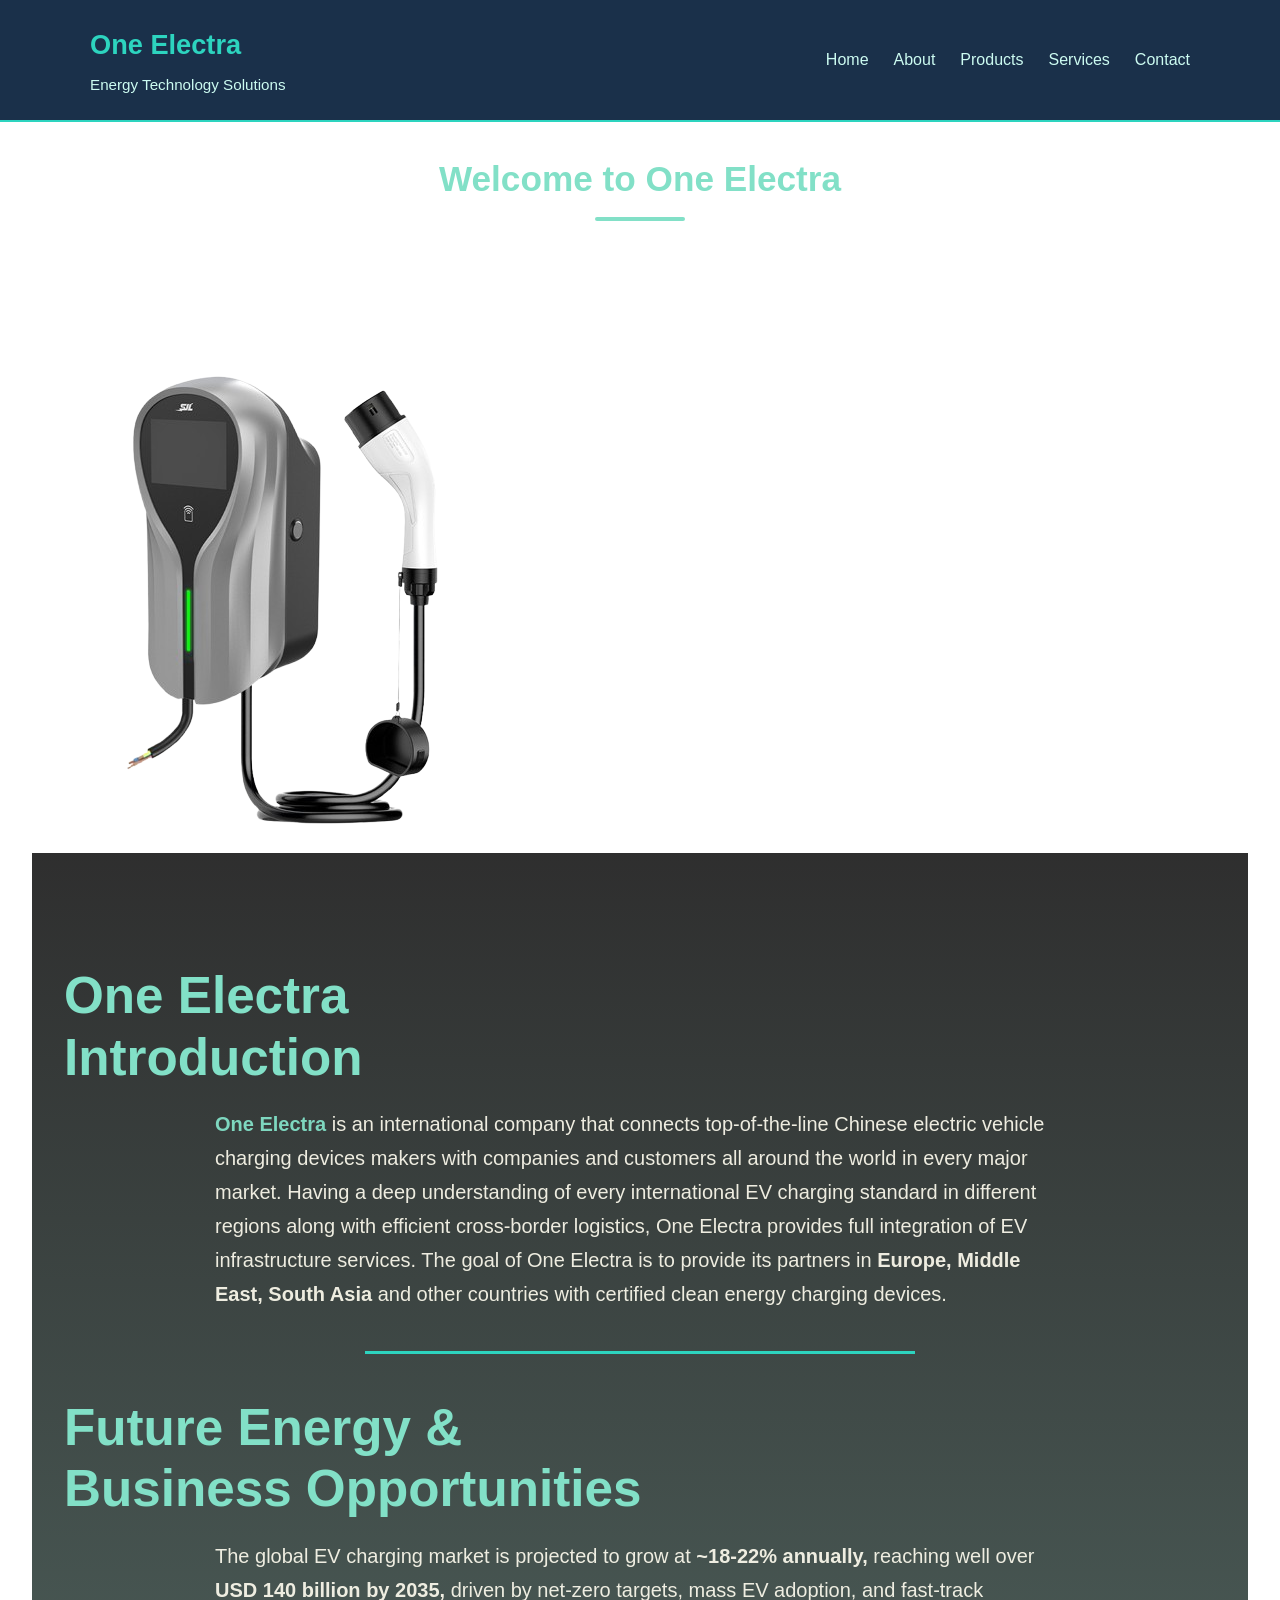
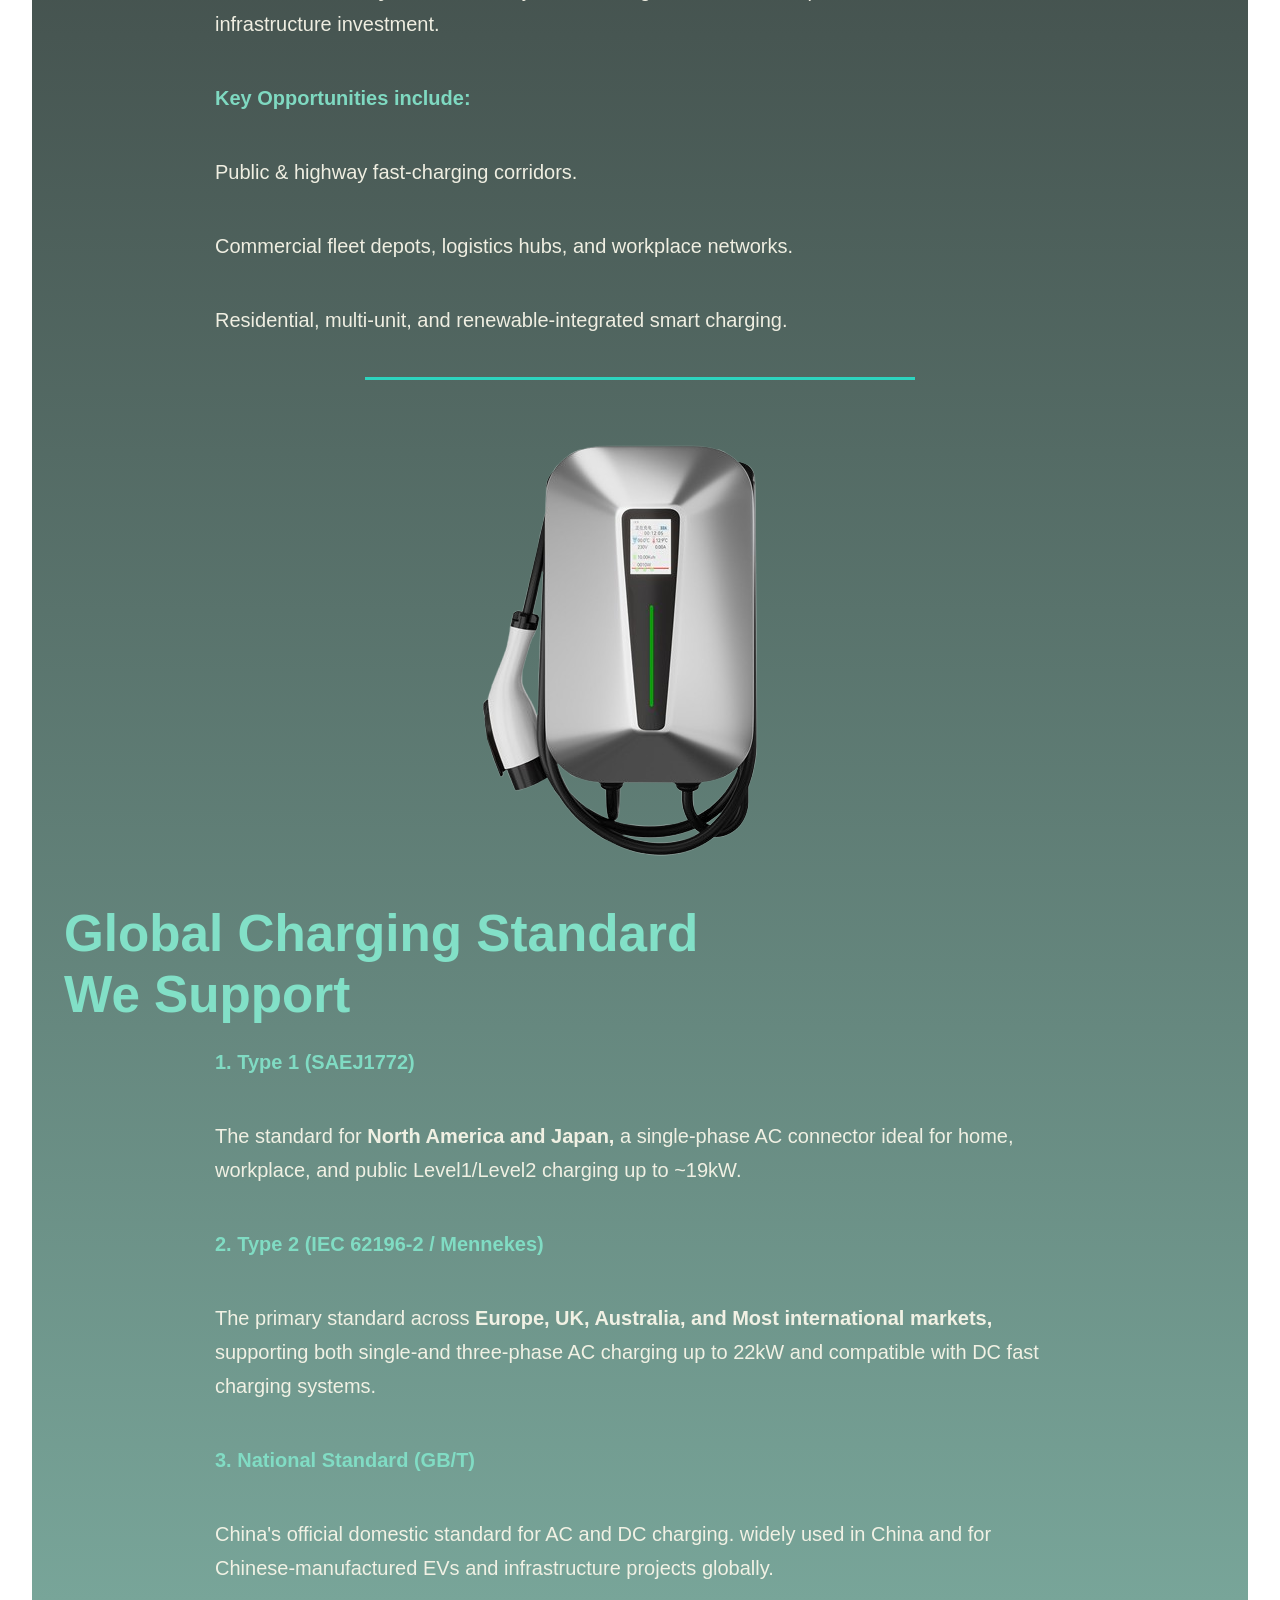
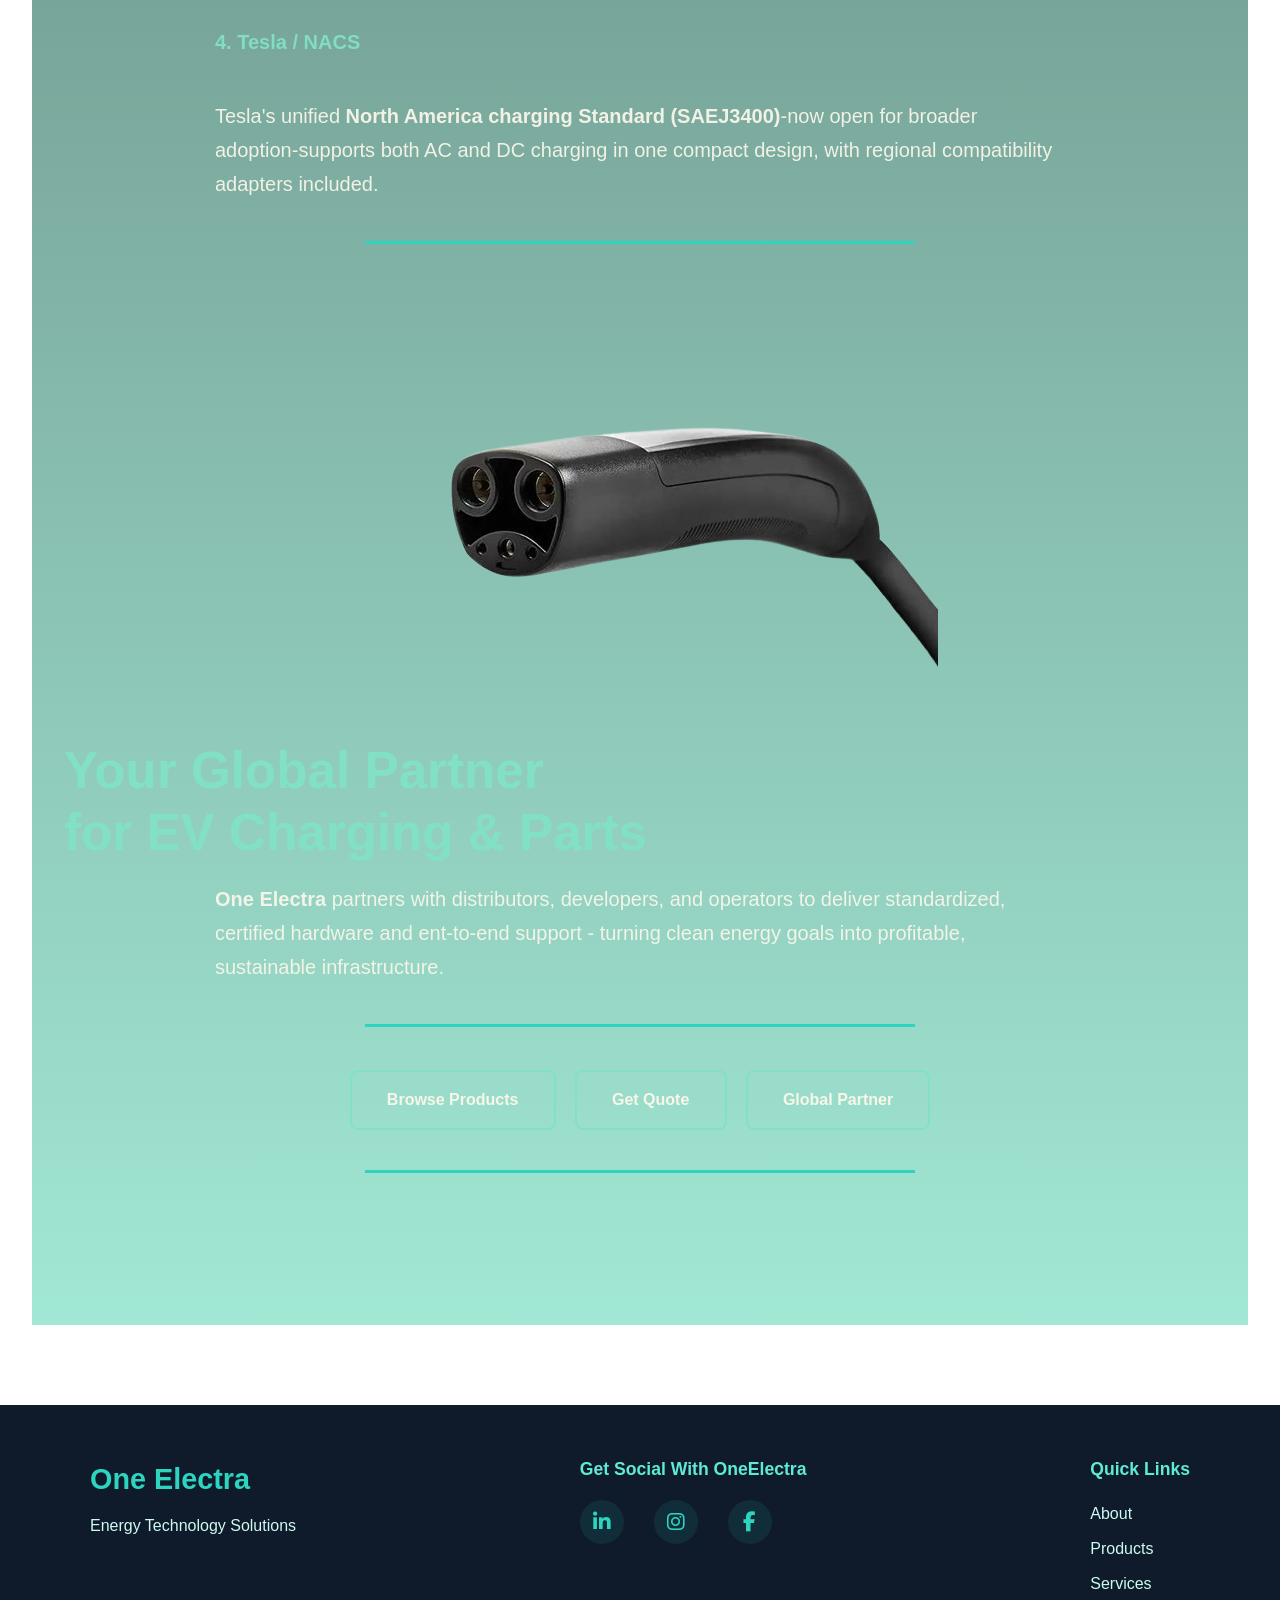
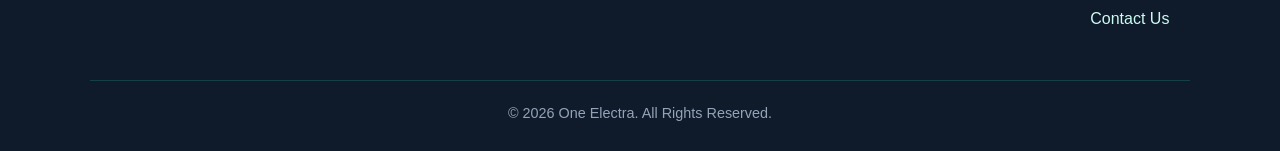
<file: index.html>
<!DOCTYPE html>
<html lang="en">
<head>
    <meta charset="UTF-8">
    <meta name="viewport" content="width=device-width, initial-scale=1.0">
    <meta name="description" content="YiBu One Hub Solution: Global EV charging stations, Type 2/1//GB/T adapters, Conversion Head sourcing services from reliable and suppliers.">
    <title>One Electra | EV Chargers & Parts</title>
    <!--Link external CSS file -->
    <link rel="stylesheet" href="style.css">
    <link rel="icon" href="./images/favicon.png" type="image/png">  
    <link rel="stylesheet" href="https://cdnjs.cloudflare.com/ajax/libs/font-awesome/6.4.0/css/all.min.css">
</head>
<body>

<!-- Header -->
<header class="site-header">
  <div class="header-content">
    <!-- Brand Logo + Name -->
    <div class="header-brand">
      <h2>One Electra</h2>
      <p>Energy Technology Solutions</p >
    </div>

    <!-- Navigation Links -->
    <nav class="header-nav">
                <a href="index.html" class="nav-link" data-page"index">Home</a>
                <a href="about.html" class="nav-link" data-page"about">About</a>
                <a href="products.html" class="nav-link" data-page"products">Products</a>
                <a href="services.html" class="nav-link" data-page"services">Services</a>
                <a href="contact.html" class="nav-link" data-page"contact">Contact</a>
    </nav>
</div>
</header>

<!-- Home Section -->
    <br>
    <h2 class="section-title">Welcome to One Electra</h2>
<section id="home" class="active">
<div class="wrapper">
  <img class="bg-overlay-img" src="./images/DL-EU004-1-removebg-preview.png" alt="decor image">
  
  <!-- Middle layer image -->
    <div class="hero">
    <h1 align="left" style="color:#82E0C7">One Electra <br>Introduction</h1>
    <p align="left"><strong style="color:#82E0C7">One Electra</strong> is an international company that connects top-of-the-line Chinese electric vehicle charging devices makers with companies and customers all around the world in every major market.
Having a deep understanding of every international EV charging standard in different regions along with efficient cross-border logistics, One Electra provides full integration of EV infrastructure services. The goal of One Electra is to provide its partners in <strong>Europe, Middle East, South Asia</strong> and other countries with certified clean energy charging devices.</p>
    <hr style="border: none; border-bottom: 3px solid #2DD4BF; width:550px; margin:15px auto;"> <br>
    
    <h1 align="left" style="color:#82E0C7">Future Energy & <br>Business Opportunities</h1>
    <p align="left">The global EV charging market is projected to grow at <b>~18-22% annually,</b> reaching well over <b>USD 140 billion by 2035,</b> driven by net-zero targets, mass EV adoption, and fast-track infrastructure investment.</p>
    <p align="left" style="color:#82E0C7"><b>Key Opportunities include:</b></p>
    <p align="left">Public & highway fast-charging corridors.</p>
    <p align="left">Commercial fleet depots, logistics hubs, and workplace networks.</p>
    <p align="left">Residential, multi-unit, and renewable-integrated smart charging.</p>
    <hr style="border: none; border-bottom: 3px solid #2DD4BF; width:550px; margin:15px auto;">
    
       
    
    <div class="wrapper">
  <img class="bg-overlay-img" src="./images/first_ev-removebg.png" alt="decor image">
  
     <h1 align="left" style="color:#82E0C7">Global Charging Standard<br>We Support</h1>
     <p align="left" style="color:#82E0C7"><b>1. Type 1 (SAEJ1772)</b></p>
     <p align="left">The standard for <b>North America and Japan,</b> a single-phase AC connector ideal for home, workplace, and public Level1/Level2 charging up to ~19kW.</p>
     
     <p align="left" style="color:#82E0C7"><b>2. Type 2 (IEC 62196-2 / Mennekes)</b></p>
     <p align="left">The primary standard across <b>Europe, UK, Australia, and Most international markets,</b> supporting both single-and three-phase AC charging up to 22kW and compatible with DC fast charging systems.</p>
     
     <p align="left" style="color:#82E0C7"><b>3. National Standard (GB/T)</b></p>
     <p align="left">China's official domestic standard for AC and DC charging. widely used in China and for Chinese-manufactured EVs and infrastructure projects globally.</p>
     
     
     <p align="left" style="color:#82E0C7"><b>4. Tesla / NACS</b></p>
     <p align="left">Tesla's unified <b>North America charging Standard (SAEJ3400)</b>-now open for broader adoption-supports both AC and DC charging in one compact design, with regional compatibility adapters included.</p>
     <hr style="border: none; border-bottom: 3px solid #2DD4BF; width:550px; margin:15px auto;">
     <br><br>
   <div class="wrapper">
   <img class="bg-overlay-img" src="./images/NACS_Gun-removebg-preview.png" alt="decor image">
        <h1 align="left" style="color:#82E0C7">Your Global Partner <br>for EV Charging & Parts</h1>
        <p align="left"><b>One Electra</b> partners with distributors, developers, and operators to deliver standardized, certified hardware and ent-to-end support - turning clean energy goals into profitable, sustainable infrastructure.</p>
        <hr style="border: none; border-bottom: 3px solid #2DD4BF; width:550px; margin:15px auto;">
        <br>
        <div class="btn-group">
            <a href="products.html" class="btn btn-outline nav-link" data-page="products">Browse Products</a>
            <a href="contact.html" class="btn btn-outline nav-link" data-page="contact">Get Quote</a>
            <a href="https://www.yibuglobal.com" class="btn btn-outline nav-link" target="_blank" rel="noopener noreferrer">Global Partner</a>
   </div>
   <p><hr style="border: none; border-bottom: 3px solid #2DD4BF; width:550px; margin:15px auto;"> </p>
   </div></div>
</section>

<!-- Footer -->
<footer class="site-footer">
  <div class="footer-content">
    <!-- Brand -->
    <div class="footer-brand">
      <h2>One Electra</h2>
      <p>Energy Technology Solutions</p >
    </div>

    <!-- Social Links -->
    <div class="footer-social">
      <h4>Get Social With OneElectra</h4>
      <div class="social-links">
        <a href="https://www.linkedin.com/in/hafiz-mudassar-siddique-11a977320" target="_blank" rel="noopener noreferrer" class="social-link linkedin" aria-label="LinkedIn">
          <i class="fab fa-linkedin-in"></i>
        </a >
        <a href="https://www.instagram.com/oneelectra_technology" target="_blank" rel="noopener noreferrer" class="social-link instagram" aria-label="Instagram">
          <i class="fab fa-instagram"></i>
        </a >
        <a href="https://www.facebook.com/profile.php?id=61591170849895" target="_blank" rel="noopener noreferrer" class="social-link facebook" aria-label="Facebook">
          <i class="fab fa-facebook-f"></i>
        </a >
    
      </div>
    </div>

    <!-- Quick Links -->
    <div class="footer-links">
      <h4>Quick Links</h4>
      <a href="about.html">About</a >
      <a href="products.html">Products</a >
      <a href="services.html">Services</a >
      <a href="contact.html">Contact Us</a >
    </div>
  </div>

  <!-- Copyright -->
  <div class="footer-bottom">
    <p>© 2026 One Electra. All Rights Reserved.</p >
  </div>
</footer>

<!-- Page Switch Script -->
<script>
   document.querySelectorAll('.nav-link').forEach (link => {
    link.addEventListener('click', function(e) {
        e.preventDefault();
        document.querySelectorAll('section').forEach(s => s.classList.remove('active'));
        document.querySelectorAll('.nav-link').forEach(l => l.classList.remove('active'));
        const page = this.getAttribute('data-page');
        document.getElementById(page).classList.add('active'
        this.classList.add('active');
        window.scrollTo({ top: 0, behavior: 'smooth' });
    });
});
</script>
</body>
</html>
</file>
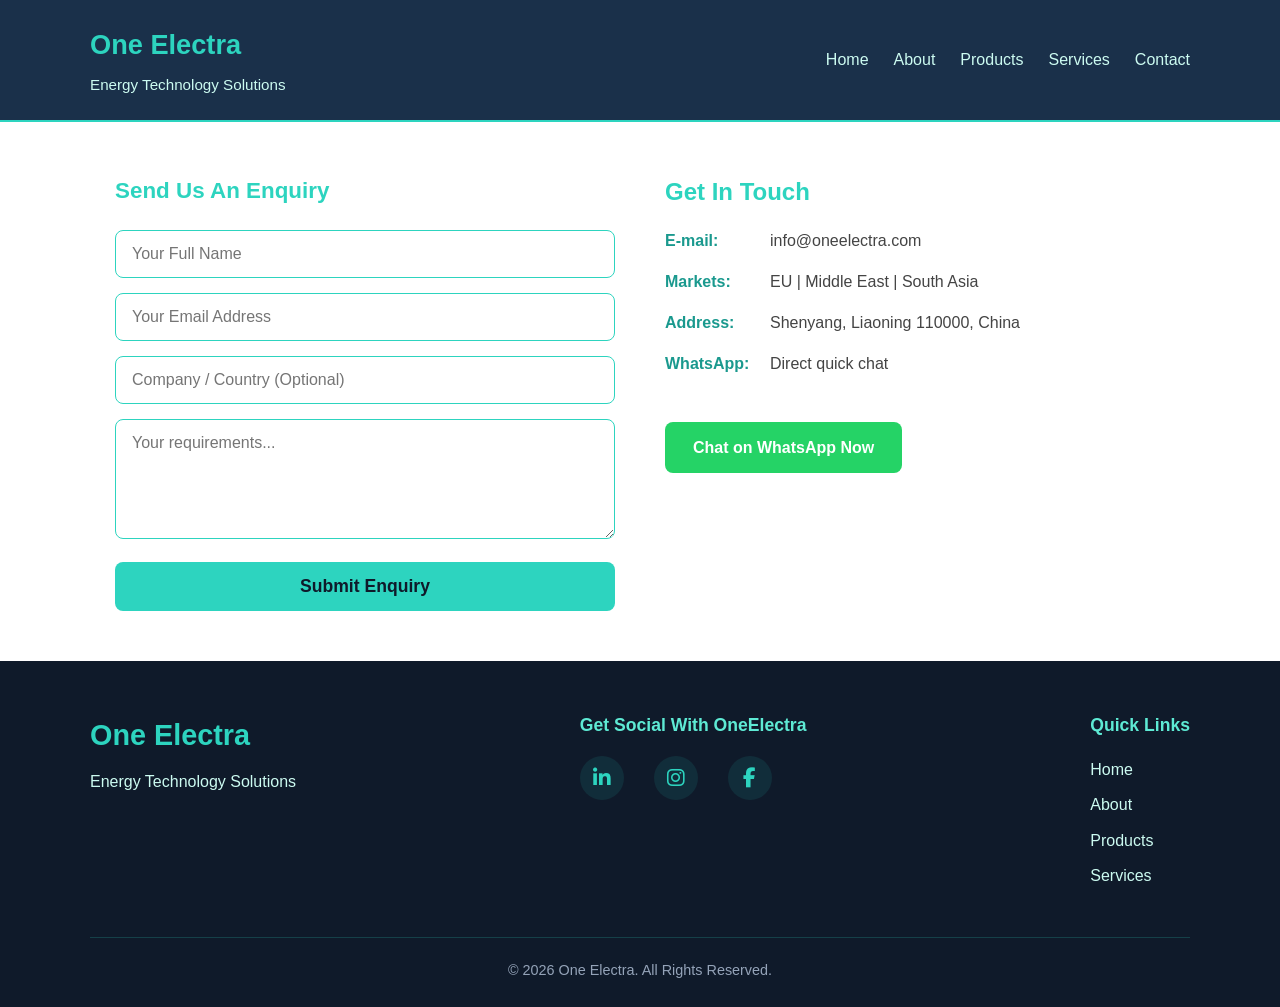
<file: contact.html>
<!DOCTYPE html>
<html lang="en">
<head>
    <meta charset="UTF-8">
    <meta name="viewport" content="width=device-width, initial-scale=1.0">
    <meta name="description" content="YiBu One Hub Solution: Global EV charging stations, Type 2/1//GB/T adapters, Conversion Head sourcing services from reliable and suppliers.">
    <title>One Electra | EV Chargers & Parts</title>
 <!--Link external CSS file -->
    <link rel="stylesheet" href="style.css">
    <link rel="icon" href="./images/favicon.png" type="image/png">
    <link rel="stylesheet" href="https://cdnjs.cloudflare.com/ajax/libs/font-awesome/6.4.0/css/all.min.css">
   
</head>
<body>

<!-- Header -->
<header class="site-header">
  <div class="header-content">
    <!-- Brand Logo + Name -->
    <div class="header-brand">
      <h2>One Electra</h2>
      <p>Energy Technology Solutions</p >
    </div>

    <!-- Navigation Links -->
    <nav class="header-nav">
                <a href="index.html" class="nav-link" data-page"index">Home</a>
                <a href="about.html" class="nav-link" data-page"about">About</a>
                <a href="products.html" class="nav-link" data-page"products">Products</a>
                <a href="services.html" class="nav-link" data-page"services">Services</a>
                <a href="contact.html" class="nav-link" data-page"contact">Contact</a>
    </nav>
</div>
</header>

<!-- ==================== CONTACT SECTION: SIDE BY SIDE ==================== -->
<div class="contact-wrapper">

  <!-- LEFT: ENQUIRY FORM (WORKS ON GITHUB) -->
  <div class="form-column">
    <h3>Send Us An Enquiry</h3>
    <form action="https://formsubmit.co/support@oneelectra.com" method="POST">
      <!-- Hidden Settings -->
      <input type="hidden" name="_subject" value="New Enquiry | One Electra">
      <input type="hidden" name="_captcha" value="false">
      <input type="hidden" name="_template" value="table">

      <input type="text" name="full_name" placeholder="Your Full Name" required>
      <input type="email" name="sender_email" placeholder="Your Email Address" required>
      <input type="text" name="company_country" placeholder="Company / Country (Optional)">
      <textarea name="details" placeholder="Your requirements..." rows="5" required></textarea>
      <button type="submit">Submit Enquiry</button>
    </form>
  </div>

  <!-- RIGHT: GET IN TOUCH DETAILS -->
  <div class="info-column">
    <h2>Get In Touch</h2>
    <div class="detail-row">
      <span class="label">E‑mail:</span>
      <span>info@oneelectra.com</span>
    </div>
    <div class="detail-row">
      <span class="label">Markets:</span>
      <span>EU | Middle East | South Asia</span>
    </div>
    <div class="detail-row">
      <span class="label">Address:</span>
      <span>Shenyang, Liaoning 110000, China</span>
    </div>
    <div class="detail-row">
      <span class="label">WhatsApp:</span>
      <span>Direct quick chat</span>
    </div>
<a href="https://wa.me/8615504192700?text=Hello%20One%20Electra%20Team%2C%20I%20am%20inquiring%20about%20your%20EV%20charging%20solutions%20and%20would%20like%20full%20details."target="_blank" rel="noopener noreferrer" class="whatsapp-btn">
  Chat on WhatsApp Now
</a >
  </div>

</div>


<!-- Footer -->
<footer class="site-footer">
  <div class="footer-content">
    <!-- Brand -->
    <div class="footer-brand">
      <h2>One Electra</h2>
      <p>Energy Technology Solutions</p >
    </div>

    <!-- Social Links -->
    <div class="footer-social">
      <h4>Get Social With OneElectra</h4>
      <div class="social-links">
        <a href="https://www.linkedin.com/in/hafiz-mudassar-siddique-11a977320" target="_blank" rel="noopener noreferrer" class="social-link linkedin" aria-label="LinkedIn">
          <i class="fab fa-linkedin-in"></i>
        </a >
        <a href="https://www.instagram.com/oneelectra_technology" target="_blank" rel="noopener noreferrer" class="social-link instagram" aria-label="Instagram">
          <i class="fab fa-instagram"></i>
        </a >
        <a href="https://www.facebook.com/profile.php?id=61591170849895" target="_blank" rel="noopener noreferrer" class="social-link facebook" aria-label="Facebook">
          <i class="fab fa-facebook-f"></i>
        </a >
    
      </div>
    </div>

    <!-- Quick Links -->
    <div class="footer-links">
      <h4>Quick Links</h4>
      <a href="index.html">Home</a >
      <a href="about.html">About</a >
      <a href="products.html">Products</a >
      <a href="services.html">Services</a >
    </div>
  </div>

  <!-- Copyright -->
  <div class="footer-bottom">
    <p>© 2026 One Electra. All Rights Reserved.</p >
  </div>
</footer>



<!-- Page Switch Script -->
<script>
   document.querySelectorAll('.nav-link').forEach (link => {
    link.addEventListener('click', function(e) {
        e.preventDefault();
        document.querySelectorAll('section').forEach(s => s.classList.remove('active'));
        document.querySelectorAll('.nav-link').forEach(l => l.classList.remove('active'));
        const page = this.getAttribute('data-page');
        document.getElementById(page).classList.add('active'
        this.classList.add('active');
        window.scrollTo({ top: 0, behavior: 'smooth' });
    });
});
</script>
</body>
</html>
</file>
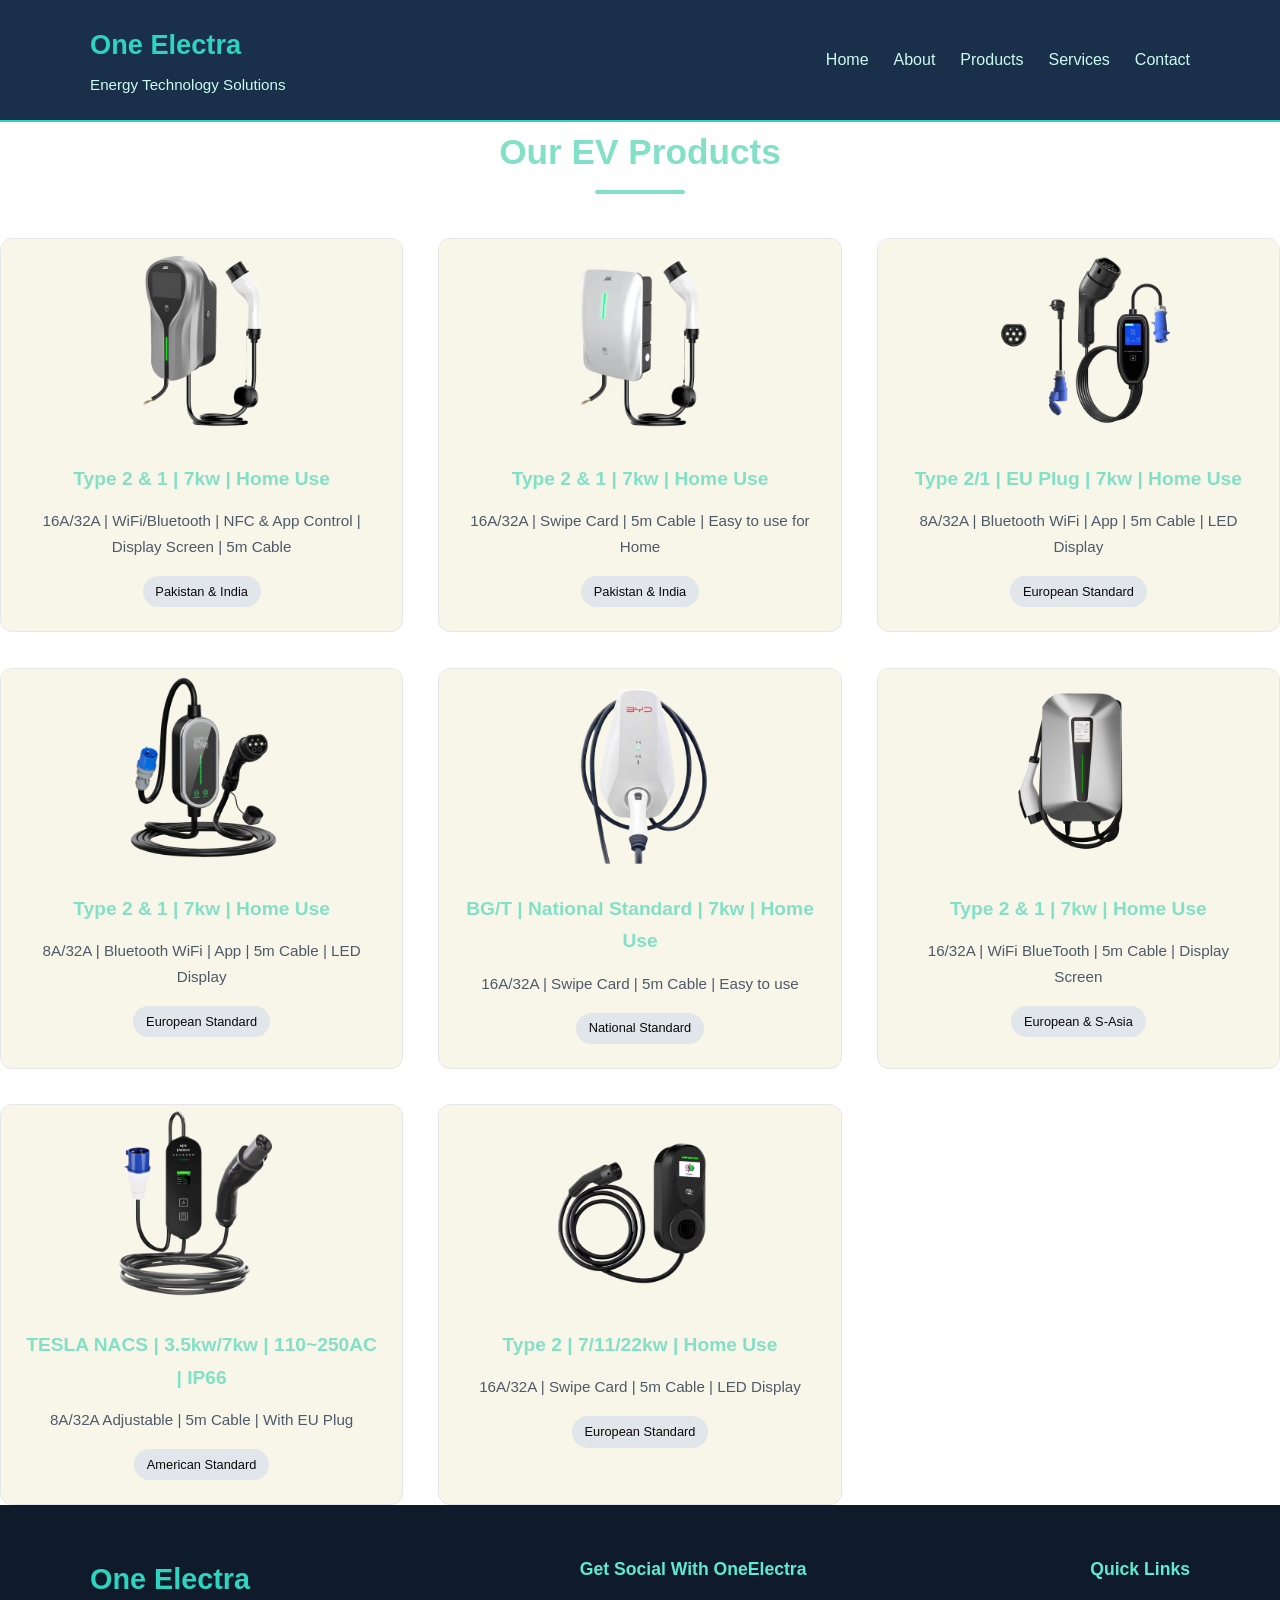
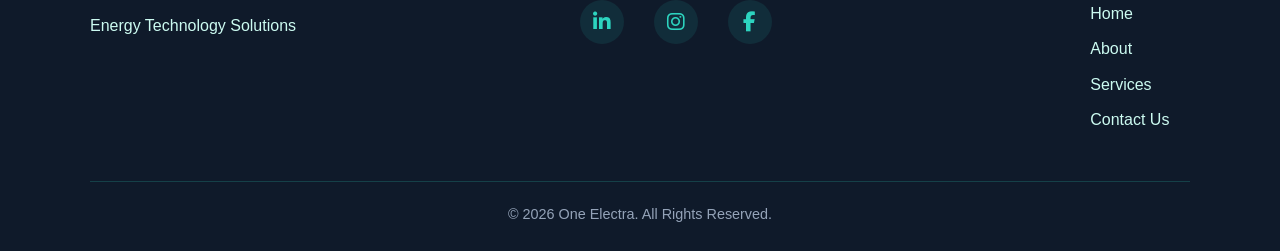
<file: products.html>
<!DOCTYPE html>
<html lang="en">
<head>
    <meta charset="UTF-8">
    <meta name="viewport" content="width=device-width, initial-scale=1.0">
    <meta name="description" content="YiBu One Hub Solution: Global EV charging stations, Type 2/1//GB/T adapters, Conversion Head sourcing services from reliable and suppliers.">
    <title>One Electra | EV Chargers & Parts</title>
   <!--Link external CSS file -->
    <link rel="stylesheet" href="style.css">
    <link rel="icon" href="./images/favicon.png" type="image/png">
    <link rel="stylesheet" href="https://cdnjs.cloudflare.com/ajax/libs/font-awesome/6.4.0/css/all.min.css">
   
</head>
<body>

<!-- Header -->
<header class="site-header">
  <div class="header-content">
    <!-- Brand Logo + Name -->
    <div class="header-brand">
      <h2>One Electra</h2>
      <p>Energy Technology Solutions</p >
    </div>

    <!-- Navigation Links -->
    <nav class="header-nav">
                <a href="index.html" class="nav-link" data-page"index">Home</a>
                <a href="about.html" class="nav-link" data-page"about">About</a>
                <a href="products.html" class="nav-link" data-page"products">Products</a>
                <a href="services.html" class="nav-link" data-page"services">Services</a>
                <a href="contact.html" class="nav-link" data-page"contact">Contact</a>
    </nav>
</div>
</header>
<!-- Products Section -->

    <h2 class="section-title">Our EV Products</h2>
    <div class="products-grid">
        <div class="product-card">
            <a target="_blank" href="https://wa.me/8615504192700?text=Hello%20Electra%2C%0AI%20want%20quotation%20for%20Type1%20/%20Type2%20/%207kw%2032A%20Charging%0AProduct%20image%3A%20https://via.placeholder.com/300x200?text=EV+Charging">
            <div class="product-img">            
            <img src="./images/DL-EU004-1-removebg-preview.png" style="width:200" height="190"></div></a>
            <div class="product-info">
                <h3>Type 2 & 1 | 7kw | Home Use</h3>
                <p>16A/32A | WiFi/Bluetooth | NFC & App Control | Display Screen | 5m Cable</p>
                <span class="product-tag">Pakistan & India</span>
            </div>
        </div>
        
        <div class="product-card">
            <div class="product-img">
            <img src="./images/DL-EU003-1.png" style="width:200" height="190"></a></div>
            <div class="product-info">
                <h3>Type 2 & 1 | 7kw | Home Use</h3>
                <p>16A/32A | Swipe Card | 5m Cable | Easy to use for Home</p>
                <span class="product-tag">Pakistan & India</span>
            </div>
        </div>
        
        <div class="product-card">
            <div class="product-img">
            <img src="./images/Industrial with EU plug bg.png" style="width:200" height="190"></a></div>
            <div class="product-info">
                <h3>Type 2/1 | EU Plug | 7kw | Home Use</h3>
                <p>8A/32A | Bluetooth WiFi | App | 5m Cable | LED Display</p>
                <span class="product-tag">European Standard</span>
            </div>
        </div>
        
        <div class="product-card">
            <div class="product-img">
            <img src="./images/industial bg.png" style="width:200" height="190"></a></div>
            <div class="product-info">
                <h3>Type 2 & 1 | 7kw | Home Use</h3>
                <p>8A/32A | Bluetooth WiFi | App | 5m Cable | LED Display</p>
                <span class="product-tag">European Standard</span>
            </div>
        </div>
        
       <div class="product-card">
            <div class="product-img">
            <img src="./images/byd-removebg.png" style="width:200" height="190"></a></div>
            <div class="product-info">
                <h3>BG/T | National Standard | 7kw | Home Use</h3>
                <p>16A/32A | Swipe Card | 5m Cable | Easy to use</p>
                <span class="product-tag">National Standard</span>
            </div>
        </div>
        
        <div class="product-card">
            <div class="product-img">
            <img src="./images/first_ev-removebg.png" style="width:200" height="190"></a></div>
            <div class="product-info">
                <h3>Type 2 & 1 | 7kw | Home Use</h3>
                <p>16/32A | WiFi BlueTooth | 5m Cable | Display Screen</p>
                <span class="product-tag">European & S-Asia</span>
            </div>
        </div>
        
        <div class="product-card">
            <div class="product-img">
            <img src="./images/NACS-removebg.png" style="width:200" height="190"></a></div>
            <div class="product-info">
                <h3>TESLA NACS | 3.5kw/7kw | 110~250AC | IP66</h3>
                <p>8A/32A Adjustable | 5m Cable | With EU Plug</p>
                <span class="product-tag">American Standard</span>
            </div>
        </div>
        
        <div class="product-card">
            <div class="product-img">
            <img src="./images/type2-removebg.png" style="width:200" height="190"></a></div>
            <div class="product-info">
                <h3>Type 2 | 7/11/22kw | Home Use</h3>
                <p>16A/32A | Swipe Card | 5m Cable | LED Display</p>
                <span class="product-tag">European Standard</span>
            </div>
        </div>
        
    </div>
</section>



<!-- Footer -->
<!-- Footer -->
<footer class="site-footer">
  <div class="footer-content">
    <!-- Brand -->
    <div class="footer-brand">
      <h2>One Electra</h2>
      <p>Energy Technology Solutions</p >
    </div>

    <!-- Social Links -->
    <div class="footer-social">
      <h4>Get Social With OneElectra</h4>
      <div class="social-links">
        <a href="https://www.linkedin.com/in/hafiz-mudassar-siddique-11a977320" target="_blank" rel="noopener noreferrer" class="social-link linkedin" aria-label="LinkedIn">
          <i class="fab fa-linkedin-in"></i>
        </a >
        <a href="https://www.instagram.com/oneelectra_technology" target="_blank" rel="noopener noreferrer" class="social-link instagram" aria-label="Instagram">
          <i class="fab fa-instagram"></i>
        </a >
        <a href="https://www.facebook.com/profile.php?id=61591170849895" target="_blank" rel="noopener noreferrer" class="social-link facebook" aria-label="Facebook">
          <i class="fab fa-facebook-f"></i>
        </a >
    
      </div>
    </div>

    <!-- Quick Links -->
    <div class="footer-links">
      <h4>Quick Links</h4>
      <a href="index.html">Home</a >
      <a href="about.html">About</a >
      <a href="services.html">Services</a >
      <a href="contact.html">Contact Us</a >
    </div>
  </div>

  <!-- Copyright -->
  <div class="footer-bottom">
    <p>© 2026 One Electra. All Rights Reserved.</p >
  </div>
</footer>

<!-- Page Switch Script -->
<script>
   document.querySelectorAll('.nav-link').forEach (link => {
    link.addEventListener('click', function(e) {
        e.preventDefault();
        document.querySelectorAll('section').forEach(s => s.classList.remove('active'));
        document.querySelectorAll('.nav-link').forEach(l => l.classList.remove('active'));
        const page = this.getAttribute('data-page');
        document.getElementById(page).classList.add('active'
        this.classList.add('active');
        window.scrollTo({ top: 0, behavior: 'smooth' });
    });
});
</script>
</body>
</html>
</file>
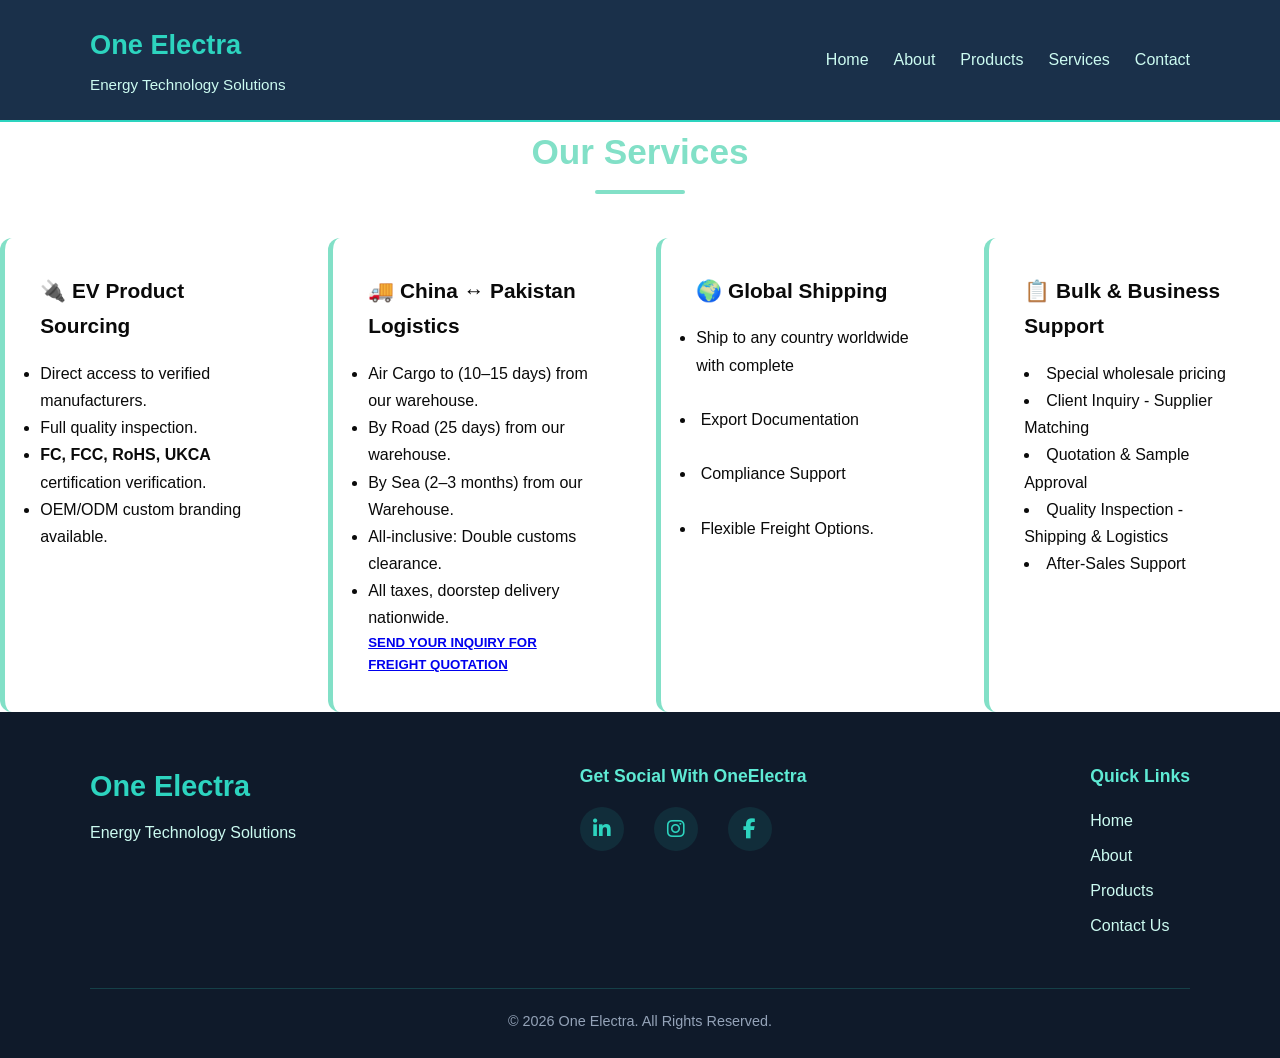
<file: services.html>
<!DOCTYPE html>
<html lang="en">
<head>
    <meta charset="UTF-8">
    <meta name="viewport" content="width=device-width, initial-scale=1.0">
    <meta name="description" content="YiBu One Hub Solution: Global EV charging stations, Type 2/1//GB/T adapters, Conversion Head sourcing services from reliable and suppliers.">
    <title>One Electra | EV Chargers & Parts</title>
    <!--Link external CSS file -->
    <link rel="stylesheet" href="style.css">
    <link rel="icon" href="./images/favicon.png" type="image/png">
    <link rel="stylesheet" href="https://cdnjs.cloudflare.com/ajax/libs/font-awesome/6.4.0/css/all.min.css">
   
</head>
<body>

<!-- Header -->
<header class="site-header">
  <div class="header-content">
    <!-- Brand Logo + Name -->
    <div class="header-brand">
      <h2>One Electra</h2>
      <p>Energy Technology Solutions</p >
    </div>

    <!-- Navigation Links -->
    <nav class="header-nav">
                <a href="index.html" class="nav-link" data-page"index">Home</a>
                <a href="about.html" class="nav-link" data-page"about">About</a>
                <a href="products.html" class="nav-link" data-page"products">Products</a>
                <a href="services.html" class="nav-link" data-page"services">Services</a>
                <a href="contact.html" class="nav-link" data-page"contact">Contact</a>
    </nav>
</div>
</header>

<!-- Services Section -->
    <h2 class="section-title">Our Services</h2>
    <div class="services-grid">
        <div class="service-card">
            <h3>🔌 EV Product Sourcing</h3>
            <ul>
            <p><li>Direct access to verified manufacturers.</li></p>
            <p><li>Full quality inspection.</li></p> 
            <p><li><h4>FC, FCC, RoHS, UKCA</h4>certification verification.</li></p>
            <p><li>OEM/ODM custom branding available.</li></p>
            </ul>
        </div>
        <div class="service-card">
            <h3>🚚 China ↔ Pakistan Logistics</h3>
            <ul>
             <p><li>Air Cargo to (10–15 days) from our warehouse.</li></p>
             <p><li>By Road (25 days) from our warehouse.</li></p>
             <p><li>By Sea (2–3 months) from our Warehouse.</li></p> 
              <p><li>All‑inclusive: Double customs clearance.</li></p> 
                <p><li>All taxes, doorstep delivery nationwide.</li></p>
              <p><h5><a href="contact.html">SEND YOUR INQUIRY FOR FREIGHT QUOTATION </a ></h5></p>
            </ul>
        </div>
        <div class="service-card">
            <h3>🌍 Global Shipping</h3>
            <ul>
            <p><li>Ship to any country worldwide with complete</li> <br>
               <li> &nbsp;Export Documentation</li><br>
               <li> &nbsp;Compliance Support</li><br>
                <li> &nbsp;Flexible Freight Options.</li></p>
            </ul>
        </div>
        <div class="service-card">
            <h3>📋 Bulk & Business Support</h3>
            <p><li>Special wholesale pricing</li> </p>
            <p><li>Client Inquiry - Supplier Matching</li></p>
            <p><li>Quotation & Sample Approval</li></p> 
            <p><li>Quality Inspection - Shipping & Logistics</li></p>
            <p><li>After-Sales Support</li></p>
        </ul>
        </div>
    </div>
</section>


<!-- Footer -->
<footer class="site-footer">
  <div class="footer-content">
    <!-- Brand -->
    <div class="footer-brand">
      <h2>One Electra</h2>
      <p>Energy Technology Solutions</p >
    </div>

    <!-- Social Links -->
    <div class="footer-social">
      <h4>Get Social With OneElectra</h4>
      <div class="social-links">
        <a href="https://www.linkedin.com/in/hafiz-mudassar-siddique-11a977320" target="_blank" rel="noopener noreferrer" class="social-link linkedin" aria-label="LinkedIn">
          <i class="fab fa-linkedin-in"></i>
        </a >
        <a href="https://www.instagram.com/oneelectra_technology" target="_blank" rel="noopener noreferrer" class="social-link instagram" aria-label="Instagram">
          <i class="fab fa-instagram"></i>
        </a >
        <a href="https://www.facebook.com/profile.php?id=61591170849895" target="_blank" rel="noopener noreferrer" class="social-link facebook" aria-label="Facebook">
          <i class="fab fa-facebook-f"></i>
        </a >
    
      </div>
    </div>

    <!-- Quick Links -->
    <div class="footer-links">
      <h4>Quick Links</h4>
      <a href="index.html">Home</a >
      <a href="about.html">About</a >
      <a href="products.html">Products</a >
      <a href="contact.html">Contact Us</a >
    </div>
  </div>

  <!-- Copyright -->
  <div class="footer-bottom">
    <p>© 2026 One Electra. All Rights Reserved.</p >
  </div>
</footer>

<!-- Page Switch Script -->
<script>
   document.querySelectorAll('.nav-link').forEach (link => {
    link.addEventListener('click', function(e) {
        e.preventDefault();
        document.querySelectorAll('section').forEach(s => s.classList.remove('active'));
        document.querySelectorAll('.nav-link').forEach(l => l.classList.remove('active'));
        const page = this.getAttribute('data-page');
        document.getElementById(page).classList.add('active'
        this.classList.add('active');
        window.scrollTo({ top: 0, behavior: 'smooth' });
    });
});
</script>
</body>
</html>
</file>
<file: style.css>
@charset "utf-8";
/* CSS Document */

 * {
            margin: 0;
            padding: 0;
            box-sizing: border-box;
            font-family: 'Segoe UI', Roboto, 'Helvetica Neue', Arial, sans-serif;
        }

        :root {
  --brand-black: #0A0A0A;
  --brand-offwhite: #F8F6E9;
  --brand-mint: #82E0C7;
  --brand-gray: #999C9E;

  /* Map old variable names to match your existing code */
  --primary: var(--brand-mint);
  --secondary: var(--brand-gray);
  --white: var(--brand-offwhite);
  --dark: var(--brand-black);
}

        body {
            line-height: 1.7;
            color: var(--dark);
            background: var(--silver #CCC);
        }

        /* Header */
.site-header {
  background: #1A304A; /* ✅ Lighter than footer */
  color: #F0FDFA;
  padding: 22px 25px;
  margin: 0;
  border-bottom: 2px solid #2DD4BF;
  position: sticky;
  top: 0;
  z-index: 99;
  font-family: 'Segoe UI', sans-serif;
}

.header-content {
  max-width: 1100px;
  margin: 0 auto;
  display: flex;
  justify-content: space-between;
  align-items: center;
  flex-wrap: wrap;
  gap: 20px;
}

.header-brand h2 {
  color: #2DD4BF;
  font-size: 1.7rem;
  margin: 0 0 4px;
}
.header-brand p {
  color: #CCFBF1;
  font-size: 0.95rem;
  margin: 0;
}

.header-nav {
  display: flex;
  gap: 25px;
  flex-wrap: wrap;
}
.header-nav a {
  color: #CCFBF1;
  text-decoration: none;
  font-size: 1rem;
  font-weight: 500;
  transition: all 0.2s ease;
}
.header-nav a:hover {
  color: #5EEAD4;
  border-bottom: 2px solid #5EEAD4;
  padding-bottom: 3px;
}


    /* Hero Section */
.hero {
    background: linear-gradient(rgba(10, 10, 10, 0.85), rgba(130, 224, 199, 0.75)), url('https://via.placeholder.com/1920x800?text=One+Electra+EV+Charging+Solutions') center/cover no-repeat;
    color: var(--white);
    padding: 7rem 2rem;
    text-align: center;
}

.hero h1 {
    font-size: 3.2rem;
    margin-bottom: 1.2rem;
    line-height: 1.2;
	text-justify:center;
}

.hero p {
    font-size: 1.25rem;
            margin-bottom: 2.5rem;
            max-width: 850px;
            margin-left: auto;
            margin-right: auto;
            opacity: 0.95;
}

        .btn-group {
            display: flex;
            gap: 1.2rem;
            justify-content: center;
            flex-wrap: wrap;
        }

        .btn {
            display: inline-block;
            padding: 0.9rem 2.2rem;
            border-radius: 8px;
            font-weight: 600;
            text-decoration: none;
            transition: all 0.3s ease;
            border: none;
            cursor: pointer;
            font-size: 1rem;
        }

        .btn-primary {
            background: var(--brand-mint);
            color: var(--white);
        }

        .btn-primary:hover {
            background: #009A24;
            transform: translateY(-3px);
            box-shadow: 0 8px 20px rgba(0, 180, 42, 0.3);
        }

        .btn-outline {
            background: transparent;
            color: var(--white);
            border: 2px solid var(--brand-mint);
        }

        .btn-outline:hover {
            background: var(--brand-mint);
            color: var(--white);
        }

        /* Sections */
        section {
            padding: 5rem 2rem;
            max-width: 1280px;
            margin: 0 auto;
            display: none;
            animation: fadeIn 0.5s ease;
        }

        section.active {
            display: block;
        }

        @keyframes fadeIn {
            from { opacity: 0; transform: translateY(10px); }
            to { opacity: 1; transform: translateY(0); }
        }

        .section-title {
            text-align: center;
            font-size: 2.2rem;
            color: var(--primary);
            margin-bottom: 3.5rem;
            position: relative;
        }

        .section-title::after {
            content: '';
            width: 90px;
            height: 4px;
            background: var(--brand-mint);
            position: absolute;
            bottom: -12px;
            left: 50%;
            transform: translateX(-50%);
            border-radius: 2px;
        }

        /* About Us */
        .about-content {
            display: grid;
            grid-template-columns: 1fr 1fr;
            gap: 3rem;
            align-items: center;
        }

        .about-img {
            border-radius: 12px;
            box-shadow: var(--shadow);
            overflow: hidden;
        }

        .about-img img {
            width: 100%;
            height: auto;
            display: block;
        }

        .about-text h3 {
            color: var(--dark);
            margin-bottom: 1.2rem;
            font-size: 1.5rem;
        }

        .about-text p {
            margin-bottom: 1rem;
            color: #4E5969;
        }

        /* Products */
        .products-grid {
            display: grid;
            grid-template-columns: repeat(auto-fit, minmax(350px, 1fr));
            gap: 2.2rem;
        }

        .product-card {
            background: var(--white);
            border-radius: 12px;
            box-shadow: var(--shadow);
            overflow: hidden;
            transition: all 0.3s ease;
            border: 1px solid #E5E6EB;
        }

        .product-card:hover {
            transform: translateY(-8px);
            box-shadow: 0 12px 30px rgba(22, 93, 255, 0.18);
        }

        .product-img {
            width: 100%;
            height: 200px;
            background: var(--white);
            display: flex;
            align-items: center;
            justify-content: center;
            color: var(--primary);
            font-weight: 600;
            font-size: 1.1rem;
        }

        .product-info {
            padding: 1.5rem;
            text-align: center;
        }

        .product-info h3 {
            color: var(--primary);
            margin-bottom: 0.8rem;
            font-size: 1.2rem;
        }

        .product-info p {
            color: #4E5969;
            font-size: 0.95rem;
        }

        .product-tag {
            display: inline-block;
            margin-top: 1rem;
            padding: 0.3rem 0.8rem;
            background: rgba(22, 93, 255, 0.1);
            color: var(--black);
            border-radius: 20px;
            font-size: 0.8rem;
            font-weight: 500;
        }

        /* Services */
        .services-grid {
            display: grid;
            grid-template-columns: repeat(auto-fit, minmax(280px, 1fr));
            gap: 2rem;
        }

        .service-card {
            background: var(--light);
            padding: 2.2rem;
            border-radius: 12px;
            border-left: 5px solid var(--primary);
            transition: all 0.3s ease;
        }

        .service-card:hover {
            border-left-color: var(--brand-mint);
            background: rgba(22, 93, 255, 0.03);
        }

        .service-card h3 {
            margin-bottom: 1rem;
            color: var(--dark);
            font-size: 1.3rem;
        }

        .service-card p {
            color: #4E5969;
        }

        /* Contact */
.contact-wrapper {
  max-width: 1100px;
  margin: 50px auto;
  padding: 0 25px;
  display: flex;
  gap: 50px;
  align-items: flex-start;
  flex-wrap: wrap;
  font-family: 'Segoe UI', Roboto, sans-serif;
}

.form-column, .info-column {
  flex: 1 1 420px;
}

/* Form Style */
.form-column h3 {
  font-size: 1.4rem;
  color: #2DD4BF;
  margin-bottom: 20px;
  font-weight: 700;
}
.form-column input, .form-column textarea {
  width: 100%;
  padding: 14px 16px;
  margin-bottom: 15px;
  border: 1px solid #2DD4BF;
  border-radius: 8px;
  background: rgba(255,255,255,0.95);
  font-size: 1rem;
  box-sizing: border-box;
}
.form-column button {
  width: 100%;
  padding: 14px;
  border: none;
  border-radius: 8px;
  background: #2DD4BF;
  color: #0F1A2A;
  font-size: 1.1rem;
  font-weight: 700;
  cursor: pointer;
  transition: 0.2s ease;
}
.form-column button:hover {
  background: #1A998E;
  transform: translateY(-2px);
}

/* Contact Info Style */
.info-column h2 {
  font-size: 1.5rem;
  color: #2DD4BF;
  margin-bottom: 10px;
  font-weight: 700;
}
.contact-name {
  font-size: 1.15rem;
  font-weight: 500;
  margin-bottom: 25px;
  color: #333;
}
.detail-row {
  display: flex;
  margin: 14px 0;
  font-size: 1rem;
}
.label {
  min-width: 105px;
  font-weight: 600;
  color: #1A998E;
}
.detail-row span:last-child {
  color: #444;
}

/* WhatsApp Button */
.whatsapp-btn {
  display: inline-block;
  margin-top: 30px;
  padding: 12px 28px;
  background: #25D366;
  color: white;
  border-radius: 8px;
  text-decoration: none;
  font-weight: 600;
  transition: 0.2s ease;
}
.whatsapp-btn:hover {
  background: #1DA851;
}
        /* Footer */
        /* Font Awesome for Icons — keep this in <head> if you move it later */
@import url('https://cdnjs.cloudflare.com/ajax/libs/font-awesome/6.4.0/css/all.min.css');

.site-footer {
  background: #0F1A2A;
  color: #F0FDFA;
  padding: 50px 25px 25px;
  margin: 0;
  font-family: 'Segoe UI', sans-serif;
}

.footer-content {
  max-width: 1100px;
  margin: 0 auto;
  display: flex;
  gap: 40px;
  justify-content: space-between;
  flex-wrap: wrap;
}

.footer-brand h2 {
  color: #2DD4BF;
  font-size: 1.8rem;
  margin: 0 0 8px;
}
.footer-brand p {
  color: #CCFBF1;
  font-size: 1rem;
}

.footer-social h4, .footer-links h4 {
  color: #5EEAD4;
  font-size: 1.1rem;
  margin: 0 0 15px;
}

/* Social Links Style */
.social-links {
  display: flex;
  gap: 30px;
}
.social-link {
  display: flex;
  align-items: center;
  justify-content: center;
  width: 44px;
  height: 44px;
  border-radius: 50%;
  background: rgba(45, 212, 191, 0.1);
  color: #2DD4BF;
  font-size: 20px;
  text-decoration: none;
  transition: all 0.25s ease;
}
.social-link:hover {
  transform: translateY(-3px);
  box-shadow: 0 4px 12px rgba(45, 212, 191, 0.3);
}
.social-link.linkedin:hover { background: #0A66C2; color: white; }
.social-link.instagram:hover { background: #E4405F; color: white; }
.social-link.facebook:hover { background: #1877F2; color: white; box-shadow: 0 4px 12px rgba(37, 211, 102, 0.3); }

/* Quick Links */
.footer-links a {
  display: block;
  color: #CCFBF1;
  text-decoration: none;
  margin: 8px 0;
  transition: color 0.2s;
}
.footer-links a:hover {
  color: #2DD4BF;
  padding-left: 5px;
}

/* Copyright */
.footer-bottom {
  max-width: 1100px;
  margin: 40px auto 0;
  padding-top: 20px;
  border-top: 1px solid rgba(45, 212, 191, 0.2);
  text-align: center;
  font-size: 0.9rem;
  color: #94A3B8;
}

/* Responsive */
@media (max-width: 768px) {
  .footer-content {
    flex-direction: column;
    text-align: center;
  }
  .social-links {
    justify-content: center;
  }

 /* Mobile Responsive */
        @media (max-width: 768px) {
            .nav-container {
                flex-direction: column;
                gap: 1rem;
            }
            nav ul {
                gap: 1rem;
                font-size: 0.9rem;
            }
            .hero h1 {
                font-size: 2.2rem;
            }
            .about-content, .contact-wrap {
                grid-template-columns: 1fr;
            }
            section {
                padding: 3rem 1.5rem;
            }
			
			/* Responsive: Stack on mobile */
@media (max-width: 768px) {
  .header-content {
    flex-direction: column;
    text-align: center;
  }
  .header-nav {
    justify-content: center;
    gap: 18px;
  }

        }
</file>
